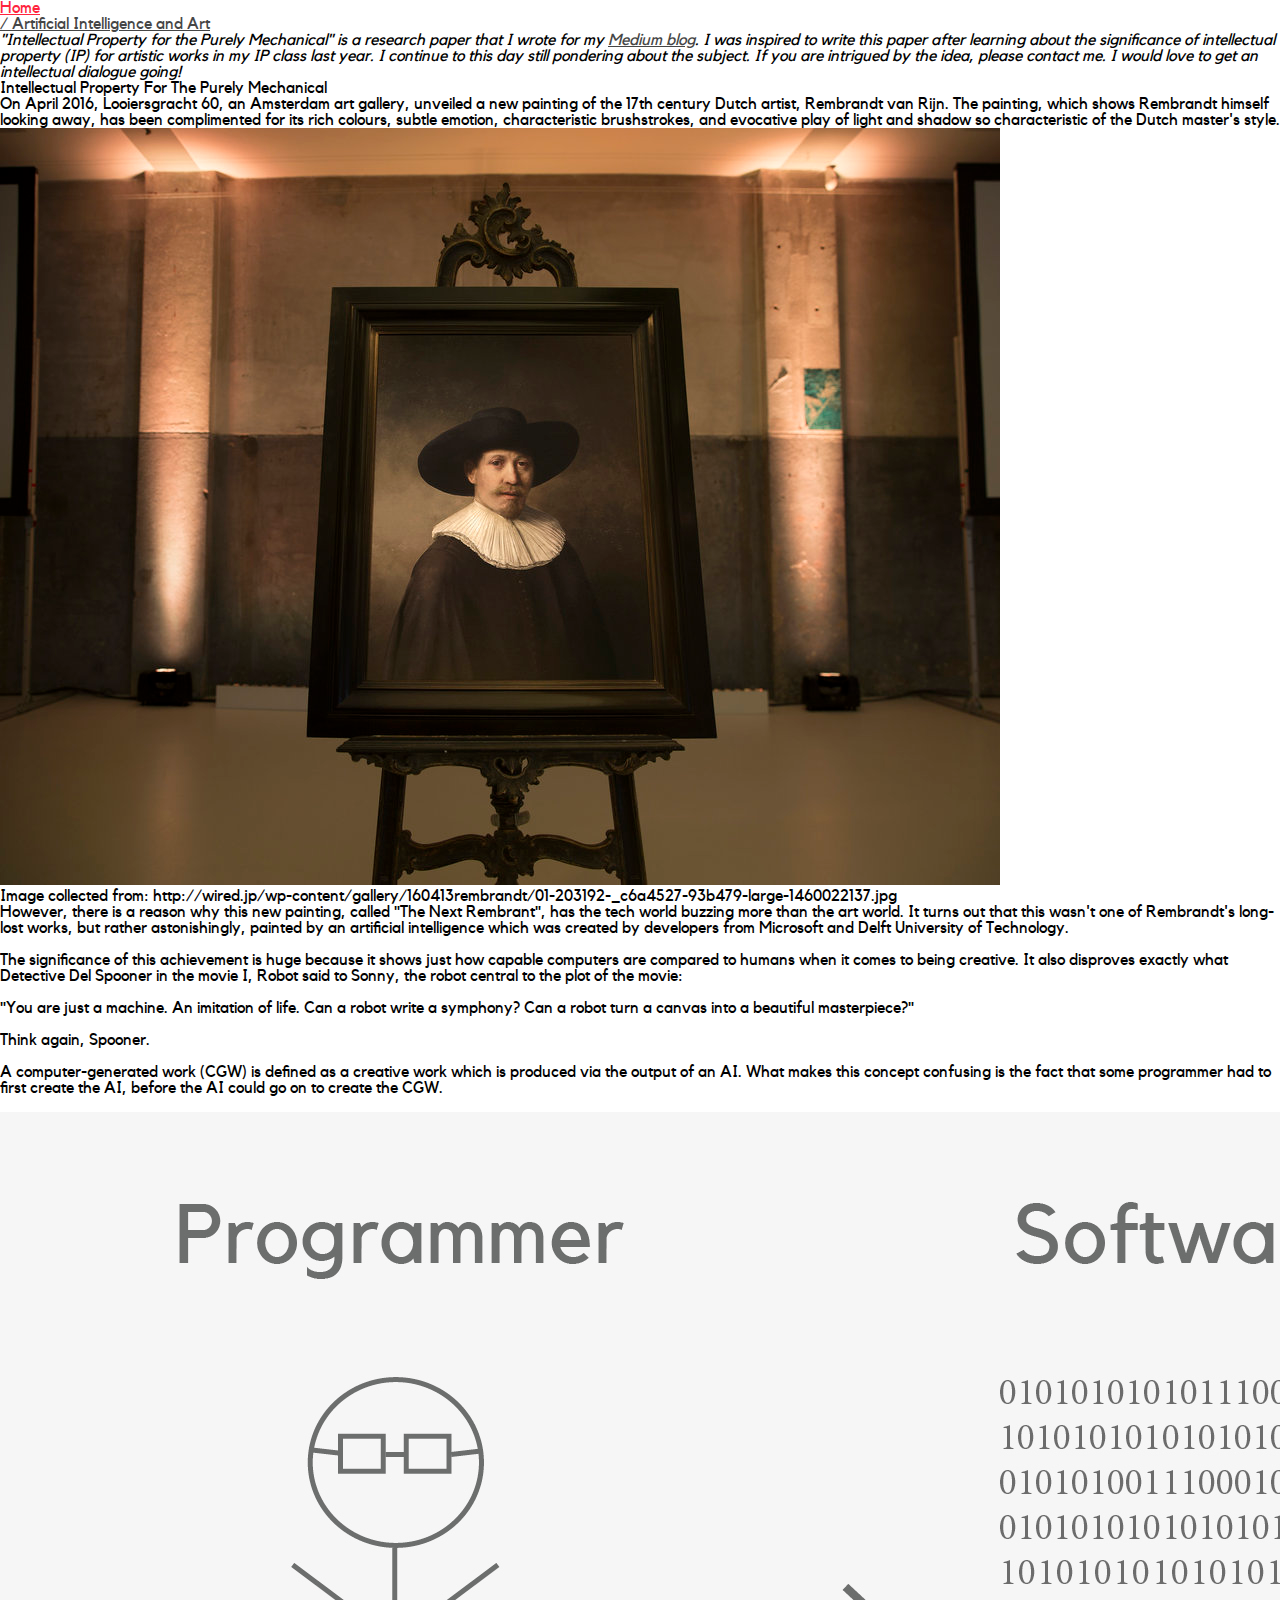
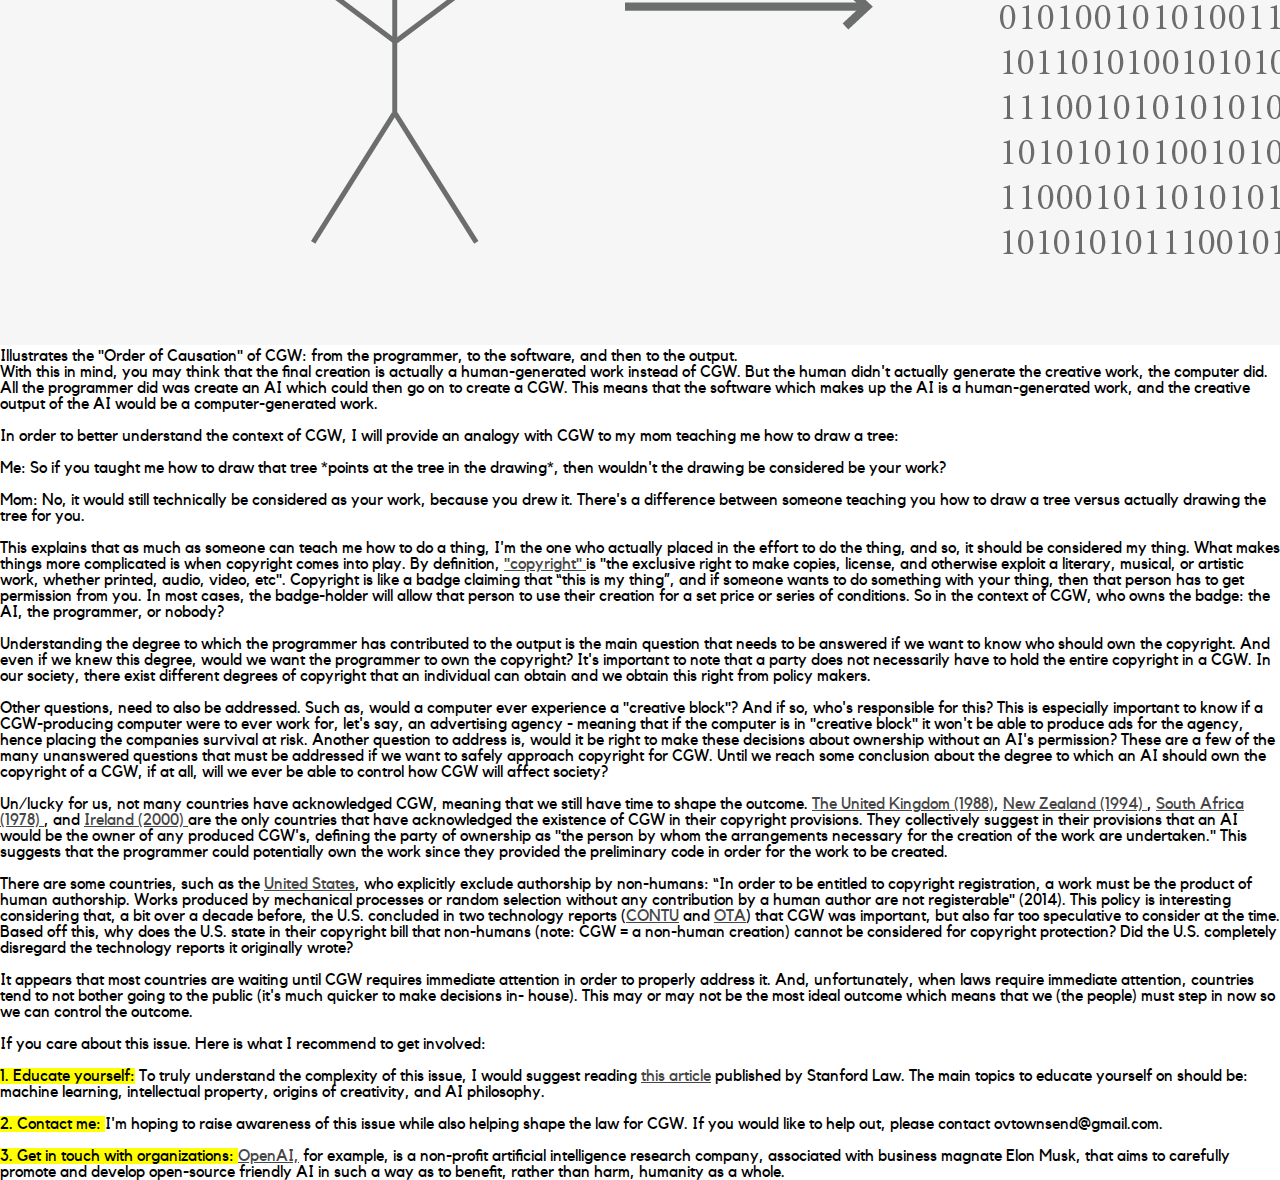
<file: images/ai_ip.html>
<!doctype html>
<html>
<head>
        <title>Olivia Townsend</title>
        <link rel="stylesheet" href="../css/ai_ip.css" type="text/css">
        <script>
            (function(i,s,o,g,r,a,m){i['GoogleAnalyticsObject']=r;i[r]=i[r]||function(){
            (i[r].q=i[r].q||[]).push(arguments)},i[r].l=1*new Date();a=s.createElement(o),
            m=s.getElementsByTagName(o)[0];a.async=1;a.src=g;m.parentNode.insertBefore(a,m)
            })(window,document,'script','https://www.google-analytics.com/analytics.js','ga');

            ga('create', 'UA-86115481-1', 'auto');
            ga('send', 'pageview');
        </script>
</head>
<body>
    <div class= "project_header">
        <div class = "nav_home"><a href="../index.html">Home</a></div>
        <div class = "nav_sdzpostcard"><a href="#">/ Artificial Intelligence and Art</a></div>
        <div class = "nav_line"></div>
    </div>
    <div class = "project_body">
            <div class = "project_abstract"><i>"Intellectual Property for the Purely Mechanical" is a research paper that I wrote for my <a class = "underline" href = "https://medium.com/@oliviatownsend">Medium blog</a>. I was inspired to write this paper after learning about the significance of intellectual property (IP) for artistic works in my IP class last year. I continue to this day still pondering about the subject. If you are intrigued by the idea, please contact me. I would love to get an intellectual dialogue going!</i></div>
            <div class = "project_title">Intellectual Property For The Purely Mechanical</div>
            <div class = "subtitle_description">On April 2016, Looiersgracht 60, an Amsterdam art gallery, unveiled a new painting of the 17th century Dutch artist, Rembrandt van Rijn. The painting, which shows Rembrandt himself looking away, has been complimented for its rich colours, subtle emotion, characteristic brushstrokes, and evocative play of light and shadow so characteristic of the Dutch master's style.</div>
            <img class = "rembrant" src = "../images/rembrant.jpg">
            <div class = "image_subtitle">Image collected from: http://wired.jp/wp-content/gallery/160413rembrandt/01-203192-_c6a4527-93b479-large-1460022137.jpg</div>
            <div class = "subtitle_description">
                    However, there is a reason why this new painting, called "The Next Rembrant", has the tech world buzzing more than the art world. It turns out that this wasn't one of Rembrandt's long-lost works, but rather astonishingly, painted by an artificial intelligence which was created by developers from Microsoft and Delft University of Technology.
                <p>The significance of this achievement is huge because it shows just how capable computers are compared to humans when it comes to being creative. It also disproves exactly what Detective Del Spooner in the movie I, Robot said to Sonny, the robot central to the plot of the movie:</p>
                <p class = "quote">"You are just a machine. An imitation of life. Can a robot write a symphony? Can a robot turn a canvas into a beautiful masterpiece?"</p>
                <p>Think again, Spooner.</p>
                <p>A computer-generated work (CGW) is defined as a creative work which is produced via the output of an AI. What makes this concept confusing is the fact that some programmer had to first create the AI, before the AI could go on to create the CGW.</p>
            </div>
            <img class = "cgw" src = "../images/cgw.jpg">
            <div class = "image_subtitle cgw">Illustrates the "Order of Causation" of CGW: from the programmer, to the software, and then to the output.</div>
        <div class = "subtitle_description">
            With this in mind, you may think that the final creation is actually a human-generated work instead of CGW. But the human didn't actually generate the creative work, the computer did. All the programmer did was create an AI which could then go on to create a CGW. This means that the software which makes up the AI is a human-generated work, and the creative output of the AI would be a computer-generated work.
            <p>In order to better understand the context of CGW, I will provide an analogy with CGW to my mom teaching me how to draw a tree:</p>
            <p class = "quote">Me: So if you taught me how to draw that tree *points at the tree in the drawing*, then wouldn't the drawing be considered be your work?</p>
            <p class = "quote">Mom: No, it would still technically be considered as your work, because you drew it. There's a difference between someone teaching you how to draw a tree versus actually drawing the tree for you.</p>
            <p>This explains that as much as someone can teach me how to do a thing, I'm the one who actually placed in the effort to do the thing, and so, it should be considered my thing.

            What makes things more complicated is when copyright comes into play. By definition, <a class = "underline" href = "http://www.dictionary.com/browse/copyright"> "copyright" </a>is "the exclusive right to make copies, license, and otherwise exploit a literary, musical, or artistic work, whether printed, audio, video, etc". Copyright is like a badge claiming that “this is my thing”, and if someone wants to do something with your thing, then that person has to get permission from you. In most cases, the badge-holder will allow that person to use their creation for a set price or series of conditions. So in the context of CGW, who owns the badge: the AI, the programmer, or nobody?</p>

            <p>Understanding the degree to which the programmer has contributed to the output is the main question that needs to be answered if we want to know who should own the copyright. And even if we knew this degree, would we want the programmer to own the copyright? It's important to note that a party does not necessarily have to hold the entire copyright in a CGW. In our society, there exist different degrees of copyright that an individual can obtain and we obtain this right from policy makers.</p>

            <p>Other questions, need to also be addressed. Such as, would a computer ever experience a "creative block"? And if so, who's responsible for this? This is especially important to know if a CGW-producing computer were to ever work for, let's say, an advertising agency - meaning that if the computer is in "creative block" it won't be able to produce ads for the agency, hence placing the companies survival at risk. Another question to address is, would it be right to make these decisions about ownership without an AI's permission? These are a few of the many unanswered questions that must be addressed if we want to safely approach copyright for CGW. Until we reach some conclusion about the degree to which an AI should own the copyright of a CGW, if at all, will we ever be able to control how CGW will affect society? </p>

            <p>Un/lucky for us, not many countries have acknowledged CGW, meaning that we still have time to shape the outcome. <a class = "underline" href = "http://www.legislation.gov.uk/ukpga/1988/48/part/I/chapter/I/crossheading/authorship-and-ownership-of-copyright"> The United Kingdom (1988)</a>, <a class = "underline" href = "http://www.legislation.govt.nz/act/public/1994/0143/latest/DLM345899.html"> New Zealand (1994) </a>, <a class = "underline" href = "http://www.nlsa.ac.za/downloads/Copyright%20Act.pdf"> South Africa (1978) </a>, and <a class = "underline" href = "http://www.irishstatutebook.ie/eli/2000/act/28/enacted/en/pdf"> Ireland (2000) </a> are the only countries that have acknowledged the existence of CGW in their copyright provisions. They collectively suggest in their provisions that an AI would be the owner of any produced CGW's, defining the party of ownership as "the person by whom the arrangements necessary for the creation of the work are undertaken." This suggests that the programmer could potentially own the work since they provided the preliminary code in order for the work to be created.</p>

            <p>There are some countries, such as the <a class = "underline" href = "http://www.copyright.gov/title17/">United States</a>, who explicitly exclude authorship by non-humans: “In order to be entitled to copyright registration, a work must be the product of human authorship. Works produced by mechanical processes or random selection without any contribution by a human author are not registerable" (2014). This policy is interesting considering that, a bit over a decade before, the U.S. concluded in two technology reports (<a class = "underline" href = "http://digital-law-online.info/CONTU/contu-toc.html">CONTU</a> and <a class = "underline" href = "http://ota.fas.org/reports/8600.pdf">OTA</a>) that CGW was important, but also far too speculative to consider at the time. Based off this, why does the U.S. state in their copyright bill that non-humans (note: CGW = a non-human creation) cannot be considered for copyright protection? Did the U.S. completely disregard the technology reports it originally wrote?</p>

            <p>It appears that most countries are waiting until CGW requires immediate attention in order to properly address it. And, unfortunately, when laws require immediate attention, countries tend to not bother going to the public (it's much quicker to make decisions in- house). This may or may not be the most ideal outcome which means that we (the people) must step in now so we can control the outcome.</p>

        </div>
        <div class = "footer_line"></div>
        <div class = "subtitle_description">
            If you care about this issue. Here is what I recommend to get involved:
            <p><mark class="pink">1. Educate yourself:</mark> To truly understand the complexity of this issue, I would suggest reading <a class = "underline" href = "https://papers.ssrn.com/sol3/papers.cfm?abstract_id=1888622">this article</a> published by Stanford Law. The main topics to educate yourself on should be: machine learning, intellectual property, origins of creativity, and AI philosophy.</p>
            <p><mark class="pink">2. Contact me: </mark> I'm hoping to raise awareness of this issue while also helping shape the law for CGW. If you would like to help out, please contact ovtownsend@gmail.com.</p>
            <p><mark class="pink">3. Get in touch with organizations: </mark> <a class = "underline" href = "https://openai.com/blog/team-update/">OpenAI,</a> for example, is a non-profit artificial intelligence research company, associated with business magnate Elon Musk, that aims to carefully promote and develop open-source friendly AI in such a way as to benefit, rather than harm, humanity as a whole.</p>
        </div>
</div>
</div>
</body>
</html>
</file>
<file: css/ai_ip.css>
@font-face {
    font-family: 'kollektifregular';
    src: url('../kollektif/kollektif-webfont.woff2') format('woff2'),
         url('../kollektif/kollektif-webfont.woff') format('woff');
    font-weight: normal;
    font-style: normal;
}

*, *:before, *:after {
  padding: 0;
  box-sizing: border-box;
}

.clearfix:after {
  content: "";
  display: table;
  clear: both;
}

.view {
    color: #464646;
    font-size: 29px;
    text-align: center;
    margin-top:  74px;
}

html, body {
    height: 100%;
    background-color:white;
    margin: 0;  
    height:900px;
    margin: 0px auto 0px auto;
    font-family: 'kollektifregular';
}


.indesign_proof_box {
    margin: 0 auto; 
    width: 1049px;
}

.sdzpostcard_indesign.exterior {
    margin-right: 26px;
}

ul {
  list-style: none;
  margin-top: 40px;
  margin-bottom: 39px;
  padding-left: 7%;
}

h1 {
  padding: 30px 0;
  font: 1.5em 'Open Sans', sans-serif;
  text-align: center;
}

nav {
  background-color: white;
  box-shadow: -5px -1.5px 12px #000000;
  width: 100%;
  z-index: 40;
  font-size: 24px;
  position: fixed;
}

ul a {
  padding-right: 23px !important; /* important overrides media queries */
  font-size: 24px;
  color: #464646;
  cursor: pointer;
  text-decoration: none;
}

nav li {
  float: left;
}


nav li:last-child {
  border-right: none;
}

.body {
    overflow-x:hidden;
}

.header {
    height: 102px;
    background-color: white;
    box-shadow: -5px -1.5px 12px #000000;
    width: 100%;
    z-index: 40;
    font-size: 24px;
    position: fixed;
}

.images_slider {
        width: 100%;
}


.content {
    width: 100%;
    padding-left: 90px;
    padding-top: 49px;
    background-color: white;
    position: relative;
}

a {
    color: #464646;
}

a:hover {
  color: #FF243D;
  -webkit-transition: all .5s ease;
  -moz-transition: all .5s ease;
  -ms-transition: all .5s ease;
  -o-transition: all .5s ease;
  transition: all .5s ease;
}


.socmed {
  height: 60px;
  float: left;
  margin-top:  53px;
  padding-right: 200px;
  margin-left: 59px;
  margin-bottom: 34px;
}

.socmed_images {
  float: right;
  color: #818181;
  margin-left: 25px;
}

.images_slider {
    width: 900px;
}

.socmed_images:hover {
  color: #FF243D;
    -webkit-transition: all .5s ease;
  -moz-transition: all .5s ease;
  -ms-transition: all .5s ease;
  -o-transition: all .5s ease;
  transition: all .5s ease;
}

.actualbanner {
    width: 100%;
    margin-top: 95px;
    position: absolute;
}

.actualoverbanner {
    width: 100%;
    margin-top: 95px;
    position: relative;
}

.project_banner_info {
    width: 34%;
    height: 355px;
    background-color: #2BBEFF;
    margin-top: -355px;
    float: right;
}

.banner {
    height: auto;
    padding-top: 0px;
}


.banner_text {
    font-size: 47px;
    margin-top: -24%;
    width: 50%;
    padding-left: 8%;
    text-shadow: 2px 4px 3px rgba(0,0,0,0.3);
    line-height: 1.4;
    color: white;
    z-index: 10;
    font-weight: 700;
}

.project_banner_info_text {
    width: 317px;
    font-size: 21px;
    margin-top: 77px;
    margin-right: 50px;
    line-height:1.8;
    color: white;
    float: right;

}


.sub_title {
    font-size: 35px;
    color: #464646;
    font-weight: 700;
    height: 48px;
}

.sub_title_line {
    background-color: #F0F0F0;
    height: 6px;
    width: 143px;
    float: left;
}

.sub_title_line.idea {
    width: 73px;
}

.paragraph {
    max-width: 660px;
    line-height: 2;
    height:inherit;
    color: #464646;
    margin-top: 12px;
    font-size: 21px;
    margin-bottom: 40px;
}


.measurements {
    width: 100%;
    padding-top: 37px;
    padding-bottom: 37px;
    display: flex;
    -webkit-flex-wrap: wrap;
    flex-wrap: wrap;
    -webkit-align-content: center;
    align-content: center;
    background-color: #E5E5E5;
}

.measurements_box {
    margin: 0 auto; 
}

.measurements_title {
    color: #525252;
    font-size: 29px;
    padding-top: 0px;
}


.duration_image {
    width: 49.09px;
}


.duration_description {
    width: 166px;
    line-height: 1.4;
    font-size: 18px;
    color: #525252;
}

.measure_textbox {
    float: left;
    width: 204px;
    text-align: center;
    padding-left: 2%;
}



/* Slideshow container */
.slideshow-container {
  position: relative;
}

/* Next & previous buttons */
.prev, .next {
  cursor: pointer;
  position: absolute;
  top: 50%;
  width: auto;
  margin-top: -22px;
  padding: 16px;
  color: white;
  font-weight: bold;
  font-size: 29px;
  transition: 0.6s ease;
  border-radius: 0 3px 3px 0;
}

/* Position the "next button" to the right */
.next {
  right: 0;
  margin-right: 300px;
  border-radius: 3px 0 0 3px;
}

/* On hover, add a black background color with a little bit see-through */
.prev:hover, .next:hover {
  background-color: rgba(0,0,0,0.8);
  color: white;
}

/* Caption text */
.text {
  color: #f2f2f2;
  font-size: 15px;
  padding: 8px 12px;
  position: absolute;
  bottom: 8px;
  width: 100%;
  text-align: center;
}

/* Number text (1/3 etc) */
.numbertext {
  color: #f2f2f2;
  font-size: 12px;
  padding: 8px 12px;
  position: absolute;
  top: 0;
}

/* The dots/bullets/indicators */
.dot {
  cursor:pointer;
  height: 11px;
  width: 11px;
  margin: 0 2px;
  background-color: #bbb;
  border-radius: 50%;
  display: inline-block;
  transition: background-color 0.6s ease;
}

.active, .dot:hover {
  background-color: #717171;
}

/* Fading animation */
.fade {
  -webkit-animation-name: fade;
  -webkit-animation-duration: 1.5s;
  animation-name: fade;
  animation-duration: 1.5s;
}

@-webkit-keyframes fade {
  from {opacity: .4} 
  to {opacity: 1}
}

@keyframes fade {
  from {opacity: .4} 
  to {opacity: 1}
}

.indesign_proof {
    width: 100%;
    background-color: #E5E5E5;
    height: auto;
    overflow: hidden;
    float: left;
    margin-top: 2%;
}

.content.idea {
    height: auto;
}

.sdzpostcard_indesign {
    height: 700px;;
    float: left;
    margin-top: 19px;
    margin-bottom: 49px;
}

.indesign_text {
    font-size: 28px;
    margin-top: 61px;
    color: #525252;
}

.paragraph.idea {
    margin-bottom: 20px;
}

.slider_bar {
    margin-left: 394px;
}

.paragraph.slide {
    margin-top: -19px;
}

.measurements_box.hideme {
    opacity: 0;
}



@media screen and (min-width: 1920px) {
    .socmed_images {
        height: 55px;
        margin-bottom: 80px;
        margin-right: 16px;
    }

    ul a {
        font-size: 38px;
        margin-right: 20px;
    }

    nav li {
        margin-top: 11px;
    }

    .actualbanner {
        margin-top: 115px;
    }

    .project_banner_info {
        width: 33%;
    }


    .project_banner_info_text {
        width: 77%;
    }

    .indesign_text {
        font-size: 36px;
    }

    .sdzpostcard_indesign {
        height: 950px;
        margin-top: 40px;
    }

    .indesign_proof {
        height: auto;
    }


    .banner_text {
        font-size: 70px;
    }

    .content {
        padding-top: 3%;
    }

    .sub_title {
        font-size: 50px;
        height: 77px;
    }

    .sub_title_line {
        width: 244px;
        height: 10px;
    }

    .sub_title_line.idea {
        width: 120px;
    }

    .indesign_text {
        font-size: 43px;
    }

    .paragraph {
        font-size: 34px;
        width: 900px;
        margin-top: 29px;
    }


    .measurements_title {
        font-size: 46px;
        margin-right: 66px;
    }

    .measurement_box {
        margin: 0px;
        padding-left: 302px;
        margin-top: 50px;
    }

   .duration_image {
        width: 83.09px;
        margin-right: 63px;
    }

    .images_slider {
        width: 147%;
    }

    .paragraph.idea {
        margin-bottom: 35px;
    }

    .prev, .next {
        font-size: 87px;
        margin-top: -66px;
    }

    .prev {
        margin-left: 30px;
    }

    .next {
        margin-right: -360px;
    }

    .duration_description {
        font-size: 29px;
        width: 250px;
    }

    .measure_textbox {
        width: 338px;
    }

}


@media screen and (max-width: 1200px) {


    .banner_text {
        font-size: 43px;
    }

}



@media screen and (max-width: 1050px) {
    .images_slider {
        width: 77%;
    }

    .indesign_proof_box {
        width: 519px;
        margin-left: 39px;
    }


    .next {
        margin-right: 195px;
    }

    .sdzpostcard_indesign.exterior {
        margin-bottom: 17px;
    }

}



@media screen and (max-width: 1048px){
    .measure_textbox {
        padding-left: 1%;
        width: 173px;
    }

    .duration_description {
        font-size: 16px;
    }

    .duration_image {
        width:50.09px;
    }

    .measurement_title {
        font-size: 27px;
    }

    .indesign_text {
        margin-top: 44px;
    }



}

@media screen and (max-width: 938px){

    ul {
        padding-left: 0px;
    }

    .header {
        height: 84px;
    }


  .hamburger {
    width: 138px;
    height: 85px;
    padding: 29px;
    display: block;
  }

  .line {
    border-bottom: 4px solid #C0C0C0;
    width: 35px;
    height: 5px;
    margin-bottom: 6px;
  }
  
  .line:last-child {
    margin-bottom: 0;
  }

  nav li {
    width: 100%;
  }
  
  .menu {
    height: 0;
    margin-bottom: 0px;
    overflow: hidden;
  }
  
  .slide-down {
    background-color: white;
    height: 192%;
  }

  .actualoverbanner {
      margin-top: 84px;
  }

  .actualbanner {
      margin-top: 79px;
  }

  li {
      text-align: center;
      margin-bottom: 20px;
      color:white;
  }

  ul {
      margin-top: 0px;
  }


}



@media screen and (max-width: 750px) {

    .content {
        padding-left: 7%;
    }


    .banner_text {
        font-size: 40px;
    }

    .content {
        padding-left: 41px;
    }
}



@media screen and (max-width: 730px) {
    .measurements_box {
        float: left;
    }



    .content.idea {
        margin-top: 20px;
    }

    .next {
        margin-right: 144px;
    }

    .prev {
        margin-left: 9px;
    }






    
}

@media only screen and (max-width: 730px) {
    .banner_text {
        font-size: 24px;
        width: 75%;
        margin-left: 7%;
        margin-top: -36%;
    }

    .paragraph {
        margin-top: 5px;
    }

    .measurements_title {
        font-size: 25px;
    }

    .duration_image {
        width: 42.09px;
    }

    .duration_description {
        font-size: 14px;
    }


    .measure_textbox {
        margin-bottom: 29px;
    }

    .measurements {
        margin-top: -16px;
        padding-top: 27px;
        padding-bottom: 0px;
    }
    
    .next {
        margin-right: 90px;
        margin-top: -38px;
    }

    .prev {
        margin-left: -6px;
        margin-top: -38px;
    }


    .indesign_text {
        font-size: 25px;
        width: 519px;
        margin-top: 36px;
    }

    .content {
        padding-top: 19px;
        width:90%;
    }



    .sub_title_line {
        height: 4px;
    }

    .socmed_images {
        float: left;
    }

    .socmed {
        margin-bottom: 11px;
        margin-left: 14px;
    }

    p {
        margin-top: 9px;
    }

    .paragraph.slide {
        margin-bottom: 13px;
    }
}



@media only screen and (max-width: 692px) {
    .measurements_box {
        width: 65%;
    }

    .measurements_box.hideme {
    opacity: 1;
    }


}


@media only screen and (max-width: 622px) {
    .measurements {
        margin-top: 66px;
    }
}



@media only screen and (max-width: 550px) {
    .paragraph {
    font-size: 20px;
    }


    .sdzpostcard_indesign {
        height: 500px;
    }

    .measurements_box {
        width: 50%;
    }

    .measurements {
        margin-top: 59px;
    }

    .content {
        padding-left: 24px;
        padding-top: 20px;
        line-height: 1.8;
    }

    .sub_title {
        font-size: 29px;
        height: 46px;
    }

    .sub_title_line.idea {
        width: 61px;
    }

    .sub_title_line {
        width: 119px;
    }

}

@media only screen and (max-width: 501px) {
    .measurements {
        margin-top: 37px;
        padding-bottom: 19px;
    }

}


@media only screen and (max-width: 440px) {
    .measurements {
        margin-top: 37px;
        padding-bottom: 3px;
    }

    .content {
        margin-top: 6px;
    }

    .content.idea {
        padding-top: 0px;
    }

    p {
        margin-top: 0px;
    }

    .indesign_text {
        font-size: 19px;
    }

    .indesign_proof_box {
        margin-left: 18px;
    }

    .next {
        margin-right: 75px;
        font-size: 22px;
    }

    .prev {
        margin-right: 0px;
        font-size: 22px;
    }

}
</file>
